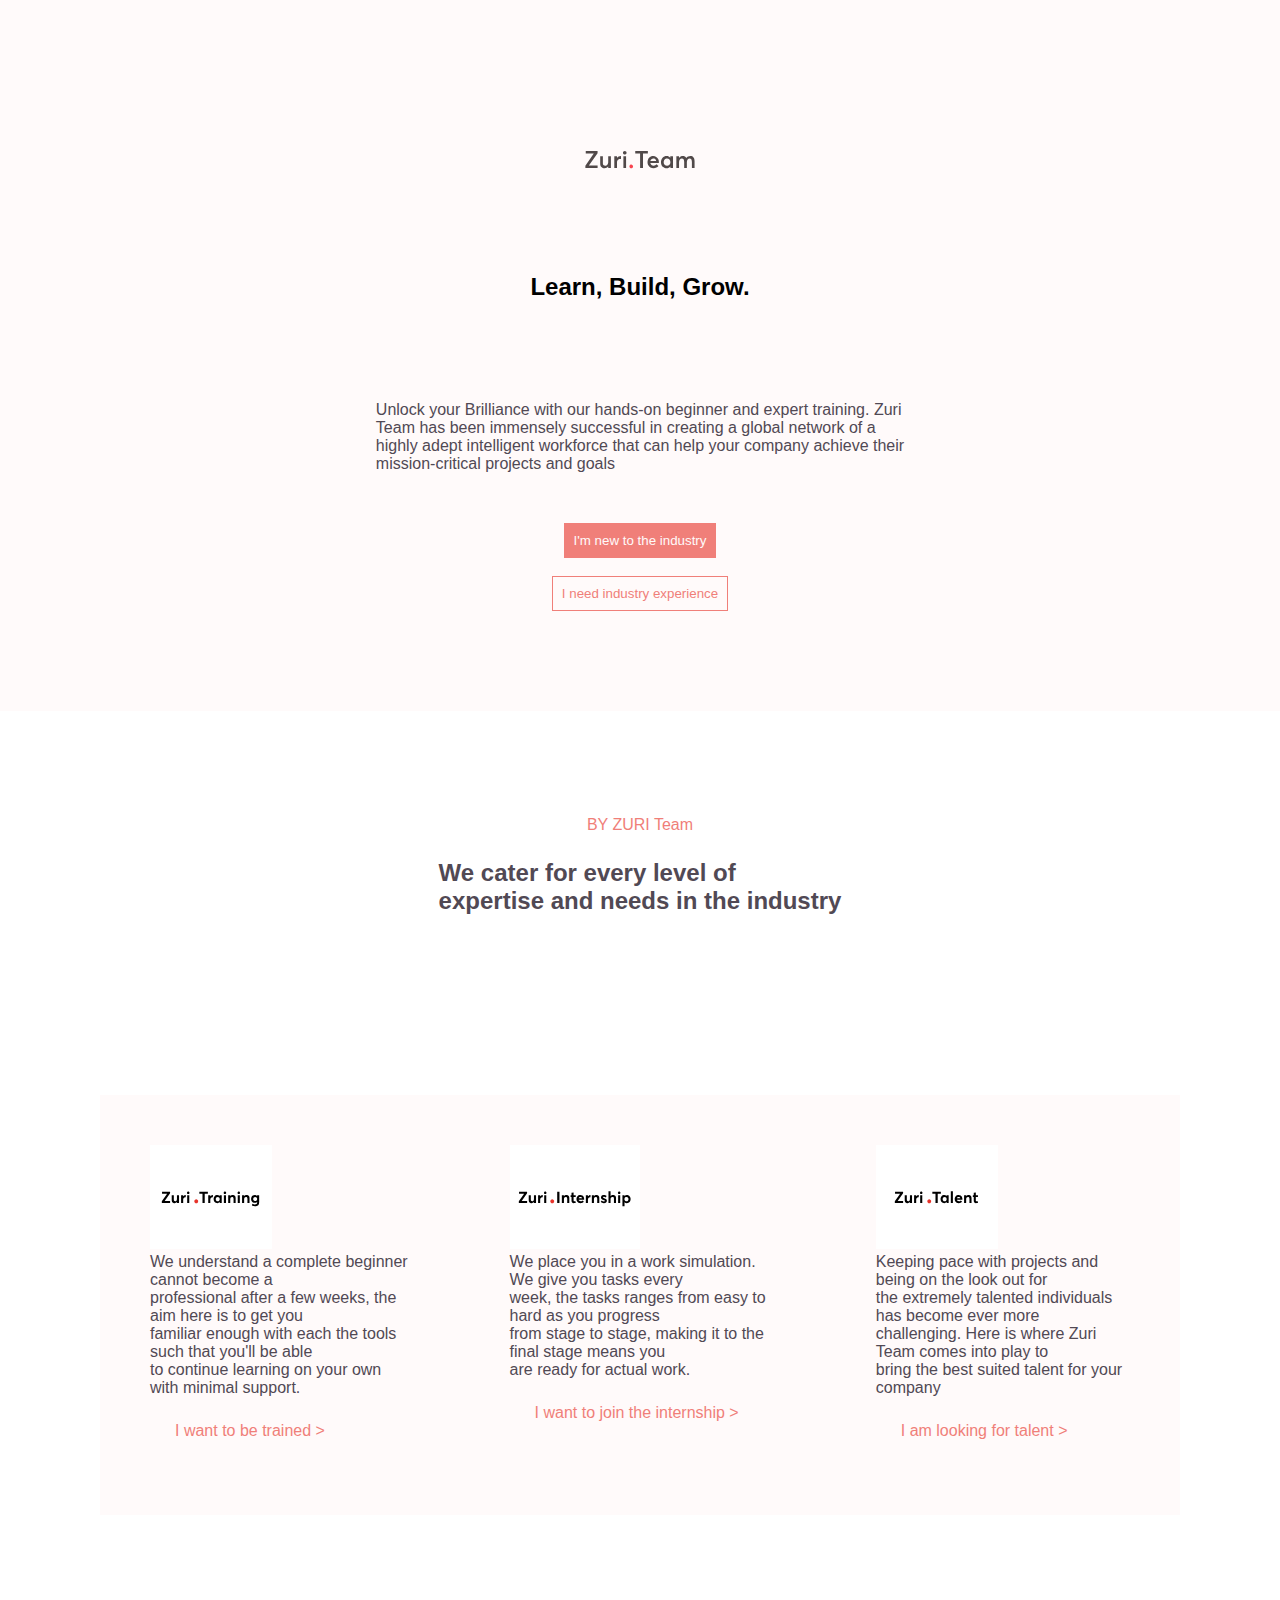
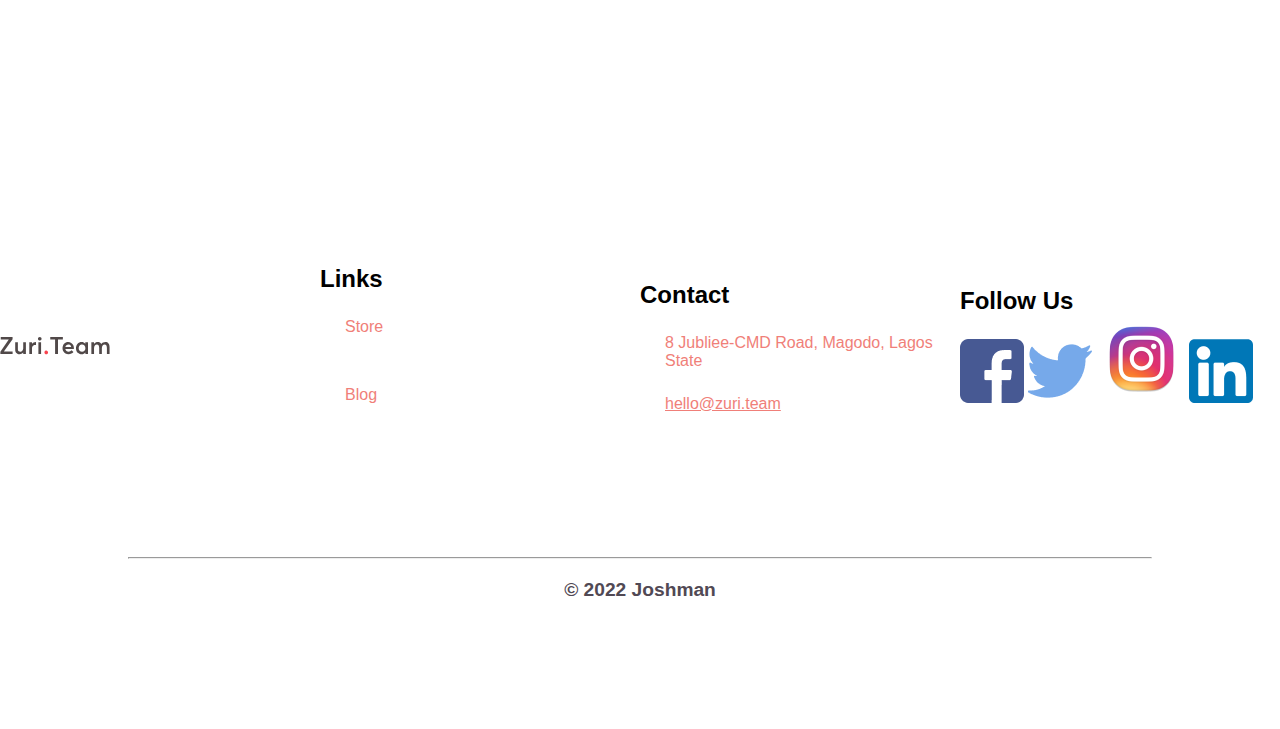
<file: index.html>
<!DOCTYPE html>
<html lang="en">
  <head>
    <meta charset="UTF-8" />
    <meta http-equiv="X-UA-Compatible" content="IE=edge" />
    <meta name="viewport" content="width=device-width, initial-scale=1.0" />
    <title>Document</title>
    <link rel="stylesheet" href="./style.css" />
  </head>
  <body>
    <main>
      <section class="sectionone">
            <div>
            <img class="logo1" alt="Zurilogo" src="./zuri-logo-full.svg" />
            </div>
            <div>
            <h2 class="lbg">Learn, Build, Grow.</h2>
            </div>
            <div>
            <p class="statement">
            Unlock your Brilliance with our hands-on beginner and expert
            training. Zuri<br />
            Team has been immensely successful in creating a global network of a
            <br />
            highly adept intelligent workforce that can help your company
            achieve their<br />
            mission-critical projects and goals
            </p>
            </div>
            <div>
            <button id="btn1">I'm new to the industry</button><br /><br />
            </div>
            <div>
            <button id="btn2">I need industry experience</button>
            </div>
      </section>
      <section class="middlesection">
          <div>
            <p class="Iwant">BY ZURI Team</p>
          </div>
          <div>
            <h2>
              We cater for every level of <br />
              expertise and needs in the industry
            </h2>
          </div>
      </section>
      <section class="sectionthree">
        <div class="TIT">
          <div class="training">
            <img alt="ZuriTraining" src="./zuri-training-img.svg" />
            <p>
              We understand a complete beginner cannot become a<br />
              professional after a few weeks, the aim here is to get you<br />
              familiar enough with each the tools such that you'll be able<br />
              to continue learning on your own with minimal support.<br />
            </p>
            <p class="Iwant">I want to be trained ></p>
          </div>
          <div class="internship">
            <img src="./zuri-internship-img.svg" />
            <p>
              We place you in a work simulation. We give you tasks every<br />
              week, the tasks ranges from easy to hard as you progress<br />
              from stage to stage, making it to the final stage means you<br />
              are ready for actual work.<br />
            </p>
            <p class="Iwant">I want to join the internship ></p>
          </div>
          <div class="talent">
            <img src="./zuri-talent-img.svg" />
            <p>
              Keeping pace with projects and being on the look out for<br />
              the extremely talented individuals has become ever more<br />
              challenging. Here is where Zuri Team comes into play to<br />
              bring the best suited talent for your company<br />
            </p>
            <p class="Iwant">I am looking for talent ></p>
          </div>
        </div>
        </section>  
        <section class="lower">
          <div>
            <img src="./zuri-logo-full.svg" />
          </div>
          <div>
            <h2>Links</h2>
            <p class="Iwant">Store</p>
            <p class="Iwant">Blog</p>
          </div>
          <div>
            <h2>Contact</h2>
            <p class="Iwant">8 Jubliee-CMD Road, Magodo, Lagos State</p>
            <a class="Iwant" href="" target="_blank">hello@zuri.team</a>
          </div>
          <div>
            <h2>Follow Us</h2>
            <div class="socialmedialogos">
                <img src="./fb.png" /> <img src="./twitter.png" />
                <img src="./IG.png" /> <img src="./in.png" />
            </div>
          </div>
        </section>
      </section>
    </main>
    <footer>
      <hr />
      <p class="Z">&copy; 2022 Joshman</p>
    </footer>
  </body>
</html>
</file>
<file: style.css>
* {
  margin: 0;
  padding: 0;
  box-sizing: border-box;
  font-family: Averta, sans-serif;
}

@font-face {
  font-family: Averta;
  src: url(https://res.cloudinary.com/dafsch2zs/raw/upload/v1596618987/Zuri%20Landing/AvertaDemoPECuttedDemo-Regular_dghpn7.otf);
}

.sectionone {
  padding: 100px;
  margin: 0 auto;
  background-color: #fffafa;
  align-items: center;
  display: grid;
  justify-items: center;
}

.statement {
  color: #514954;
  padding: 50px;
  display: flex;
  align-content: center;
  justify-self: center;
}

.lbg {
  padding: 50px;
}

.logo1 {
  padding: 50px;
}

button {
  padding: 1vh;
  cursor: pointer;
}

#btn1 {
  color: #fffafa;
  border: 1px solid #f07f79;
  background-color: #f07f79;
}

#btn2 {
  border: 1px solid #f07f79;
  color: #f07f79;
  background-color: #fffafa;
}

#btn1:hover {
  color: #f07f79;
  background-color: #fffafa;
}

#btn2:hover {
  color: #fffafa;
  background-color: #f07f79;
}

.Iwant {
  color: #f07f79;
  padding: 25px;
}

.training {
  background-color: #fffafa;
  padding: 50px;
  color: #514954;
}

.internship {
  background-color: #fffafa;
  padding: 50px;
  color: #514954;
}

.talent {
  background-color: #fffafa;
  padding: 50px;
  color: #514954;
}

.TIT {
  display: flex;
  justify-content: space-between;
}

.lower {
  display: grid;
  grid-template-columns: 1fr 1fr 1fr 1fr;
  align-items: center;
  justify-content: center;
  padding-top: 250px;
}

.middlesection {
  color: #514954;
  align-items: center;
  display: grid;
  justify-items: center;
  padding: 80px;
  background-color: #ffffff;
}

.sectionthree {
  background-color: #ffffff;
  padding: 100px;
}

footer {
  padding: 10%;
  bottom: 0;
}

.Z {
  align-self: center;
  color: #514954;
  justify-content: center;
  display: grid;
  padding-top: 2%;
  font-weight: bolder;
  font-size: 1.2rem;
}

.socialmedialogos{
    cursor: pointer;
    margin: 0%, 0%, 3%, 3%;
}
</file>
